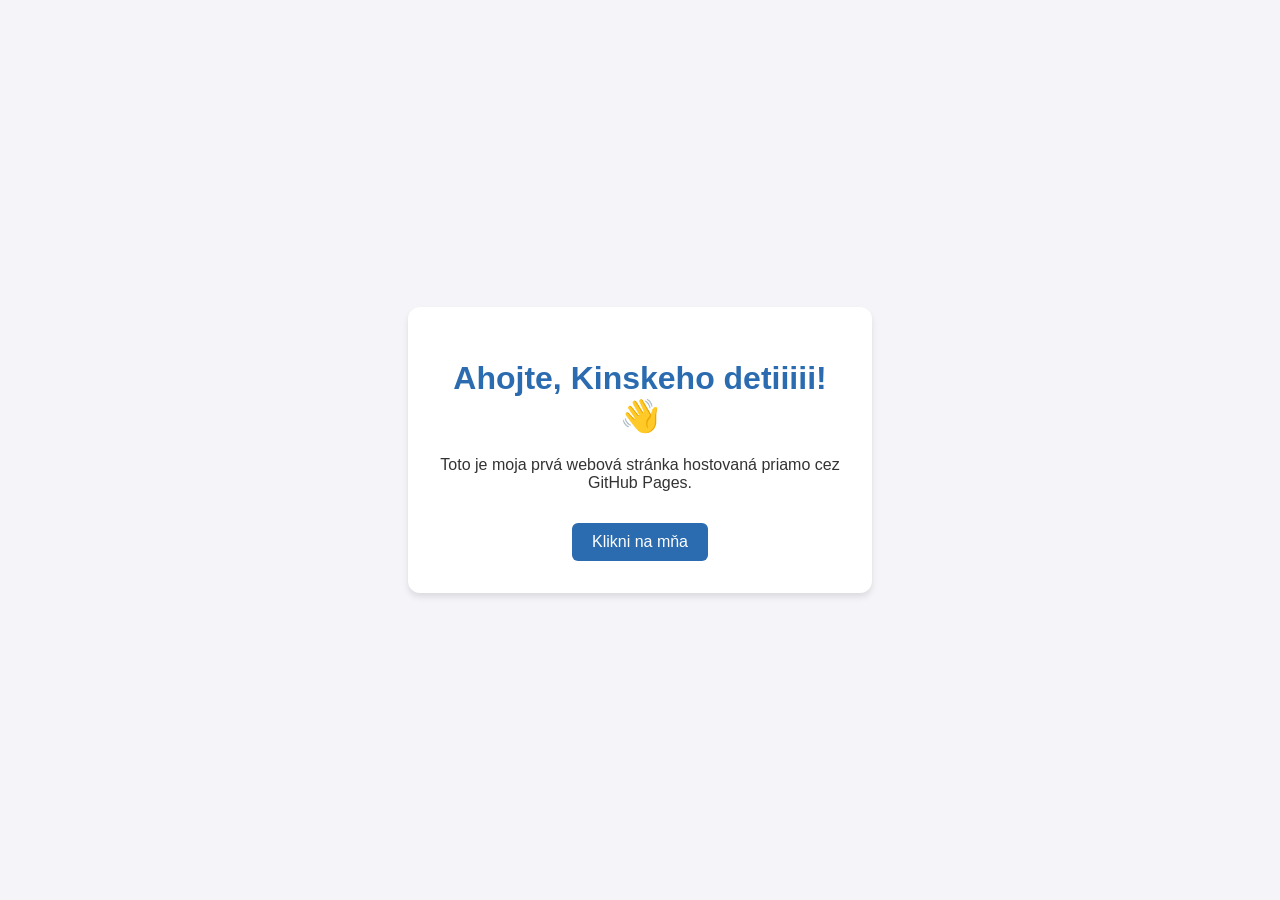
<file: index.html>
<!DOCTYPE html>
<html lang="sk">
<head>
    <meta charset="UTF-8">
    <meta name="viewport" content="width=device-width, initial-scale=1.0">
    <title>Moja Prvá GitHub Stránka</title>
    <!-- Prepojenie so súborom style.css -->
    <link rel="stylesheet" href="style.css">
</head>
<body>

    <div class="card">
        <h1>Ahojte, Kinskeho detiiiii! 👋</h1>
        <p>Toto je moja prvá webová stránka hostovaná priamo cez GitHub Pages.</p>
        <button onclick="pozdrav()">Klikni na mňa</button>
    </div>

    <script>
        function pozdrav() {
            alert("Funguje to! Gratulujem k vytvoreniu stránky 🎉");
        }
    </script>

</body>
</html>
</file>
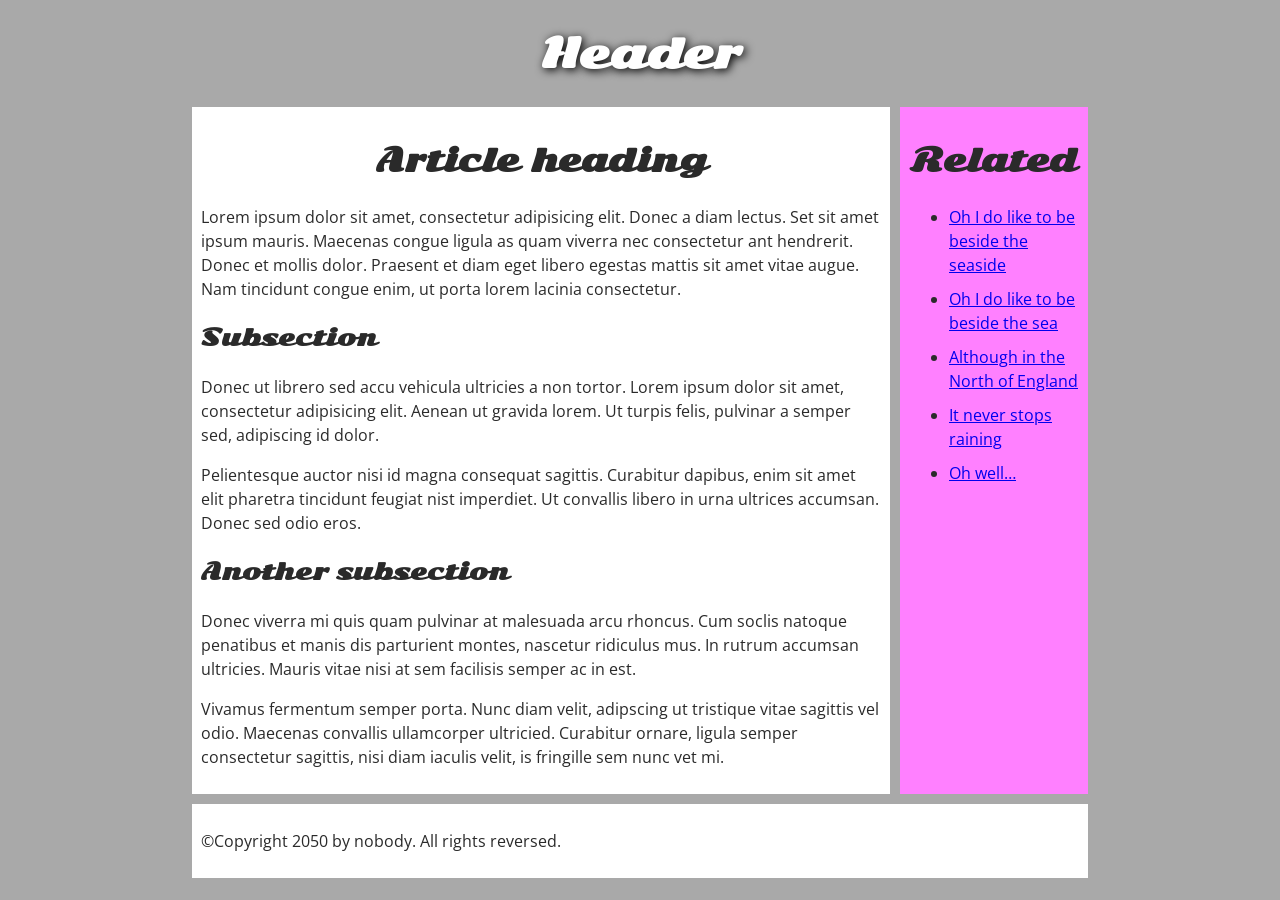
<file: indexik.html>
<!doctype html>
<html lang="en-US">
  <head>
    <meta charset="utf-8" />
    <meta name="viewport" content="width=device-width" />

    <title>My page title</title>
    <link
      href="https://fonts.googleapis.com/css?family=Open+Sans+Condensed:300|Sonsie+One"
      rel="stylesheet" />
    <link rel="stylesheet" href="stylik.css" />
  </head>

  <body>
    <!-- The main header used across all the pages of our website -->

    <header>
      <h1>Header</h1>
    </header>


    <!-- Our page's main content -->
    <main>
      <!-- An article -->
      <article>
        <h2>Article heading</h2>

        <p>
          Lorem ipsum dolor sit amet, consectetur adipisicing elit. Donec a diam
          lectus. Set sit amet ipsum mauris. Maecenas congue ligula as quam
          viverra nec consectetur ant hendrerit. Donec et mollis dolor. Praesent
          et diam eget libero egestas mattis sit amet vitae augue. Nam tincidunt
          congue enim, ut porta lorem lacinia consectetur.
        </p>

        <section>
          <h3>Subsection</h3>

          <p>
            Donec ut librero sed accu vehicula ultricies a non tortor. Lorem
            ipsum dolor sit amet, consectetur adipisicing elit. Aenean ut
            gravida lorem. Ut turpis felis, pulvinar a semper sed, adipiscing id
            dolor.
          </p>

          <p>
            Pelientesque auctor nisi id magna consequat sagittis. Curabitur
            dapibus, enim sit amet elit pharetra tincidunt feugiat nist
            imperdiet. Ut convallis libero in urna ultrices accumsan. Donec sed
            odio eros.
          </p>
        </section>

        <section>
          <h3>Another subsection</h3>

          <p>
            Donec viverra mi quis quam pulvinar at malesuada arcu rhoncus. Cum
            soclis natoque penatibus et manis dis parturient montes, nascetur
            ridiculus mus. In rutrum accumsan ultricies. Mauris vitae nisi at
            sem facilisis semper ac in est.
          </p>

          <p>
            Vivamus fermentum semper porta. Nunc diam velit, adipscing ut
            tristique vitae sagittis vel odio. Maecenas convallis ullamcorper
            ultricied. Curabitur ornare, ligula semper consectetur sagittis,
            nisi diam iaculis velit, is fringille sem nunc vet mi.
          </p>
        </section>
      </article>

      <!-- the aside content can also be nested within the main content -->
      <aside>
        <h2>Related</h2>

        <ul>
          <li><a href="#">Oh I do like to be beside the seaside</a></li>
          <li><a href="#">Oh I do like to be beside the sea</a></li>
          <li><a href="#">Although in the North of England</a></li>
          <li><a href="#">It never stops raining</a></li>
          <li><a href="#">Oh well…</a></li>
        </ul>
      </aside>
    </main>

    <!-- The footer that is used across all the pages of our website -->

    <footer>
      <p>©Copyright 2050 by nobody. All rights reversed.</p>
    </footer>
  </body>
</html>
</file>
<file: style.css>
body {
    font-family: Arial, sans-serif;
    background-color: #f4f4f9;
    color: #333;
    display: flex;
    justify-content: center;
    align-items: center;
    height: 100vh;
    margin: 0;
}

.card {
    background: white;
    padding: 2rem;
    border-radius: 12px;
    box-shadow: 0 4px 6px rgba(0, 0, 0, 0.1);
    text-align: center;
    max-width: 400px;
}

h1 {
    color: #2b6cb0;
}

button {
    background-color: #2b6cb0;
    color: white;
    border: none;
    padding: 10px 20px;
    font-size: 16px;
    border-radius: 6px;
    cursor: pointer;
    margin-top: 15px;
}

button:hover {
    background-color: #2c5282;
}
</file>
<file: stylik.css>
/* || General setup */

html, body {
  margin: 0;
  padding: 0;
}

html {
  font-size: 10px;
  background-color: #a9a9a9;
}

body {
  width: 70%;
  margin: 0 auto;
}

/* || typography */

h1, h2, h3 {
  font-family: 'Sonsie One', cursive;
  color: #2a2a2a;
}

p, input, li {
  font-family: 'Open Sans Condensed', sans-serif;
  color: #2a2a2a;
}

h1 {
  font-size: 4rem;
  text-align: center;
  color: white;
  text-shadow: 2px 2px 10px black;
}

h2 {
  font-size: 3rem;
  text-align: center;
}

h3 {
  font-size: 2.2rem;
}

p, li {
  font-size: 1.6rem;
  line-height: 1.5;
}

/* || header layout */

nav, article, aside, footer {
  background-color: white;
  padding: 1%;
}

nav {
  height: 50px;
  background-color: #ff80ff;
  display: flex;
  margin-bottom: 10px;
}

nav ul {
  padding: 0;
  list-style-type: none;
  flex: 2;
  display: flex;
}

nav li {
  display: inline;
  text-align: center;
  flex: 1;
}

nav a {
  display: inline-block;
  font-size: 2rem;
  text-transform: uppercase;
  text-decoration: none;
  color: black;
}

nav form {
  flex: 1;
  display: flex;
  align-items: center;
  height: 100%;
  padding: 0 2em;
}

input {
  font-size: 1.6rem;
  height: 32px;
}

input[type="search"] {
  flex: 3;
}

input[type="submit"] {
  flex: 1;
  margin-left: 1rem;
  background: #333;
  border: 0;
  color: white;
}

/* || main layout */

main {
  display: flex;
}

article {
  flex: 4;
}

aside {
  flex: 1;
  margin-left: 10px;
  background-color: #ff80ff;
}

aside li {
  padding-bottom: 10px;
}

footer {
  margin-top: 10px;
}
</file>
